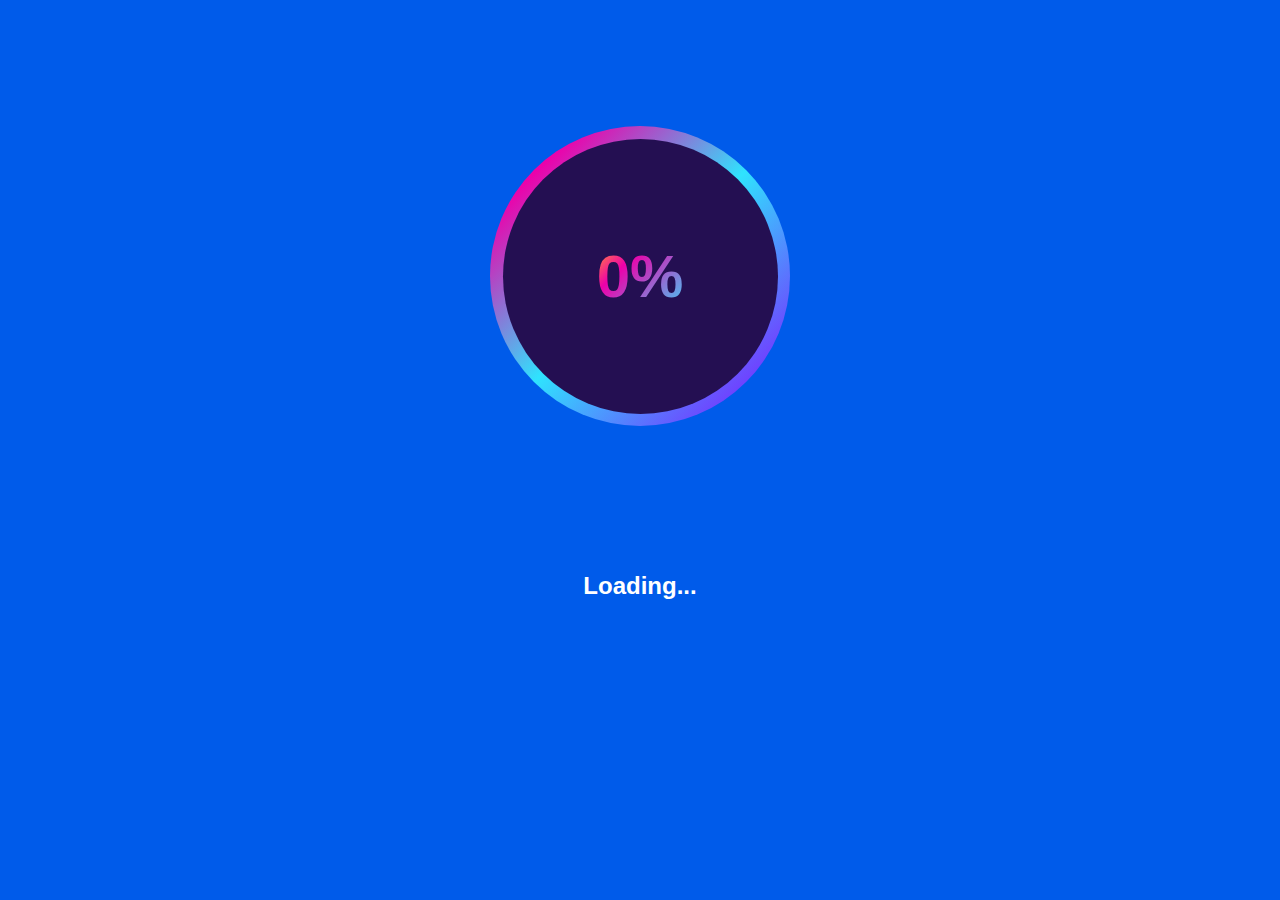
<file: other/start/index.html>
<!DOCTYPE html>
<!-- Created By CodingNepal -->
<html lang="en" dir="ltr">

<head>
    <meta charset="utf-8">
    <title>Gradient Ring or Loader</title>
    <link rel="stylesheet" href="style.css">
    <link rel="icon" type="image/x-icon" href="/images/fav.jpg" style="height: 40px;width: 40px;">
</head>

<body>
    <div class="outer"></div>
    <div class="inner">
        <span title="push to start">0%</span>
        <h2 style="color: white;" class="text">Loading...</h2>
    </div>
    <!-- This is Javascript Code -->
    <script>
        let outer = document.querySelector(".outer");
        let inner = document.querySelector(".inner");
        let percent = document.querySelector("span");
        let count = 0;
        inner.addEventListener('click', function () {
            let loading = setInterval(function () {
                if (count == 100) {
                    outer.classList.remove("active-loader");
                    outer.classList.add("active-loader-2");
                    clearInterval();
                } else {
                    count = count + 2;
                    percent.textContent = count + '%';
                    outer.classList.add("active-loader");
                    if(count === 100){
                        window.location.href = '../index.html';
                    }
                    else{
                        // location.reload();
                    }
                }
            }, 70); //decrease time to fast speed
        });
    </script>
</body>

</html>
</file>
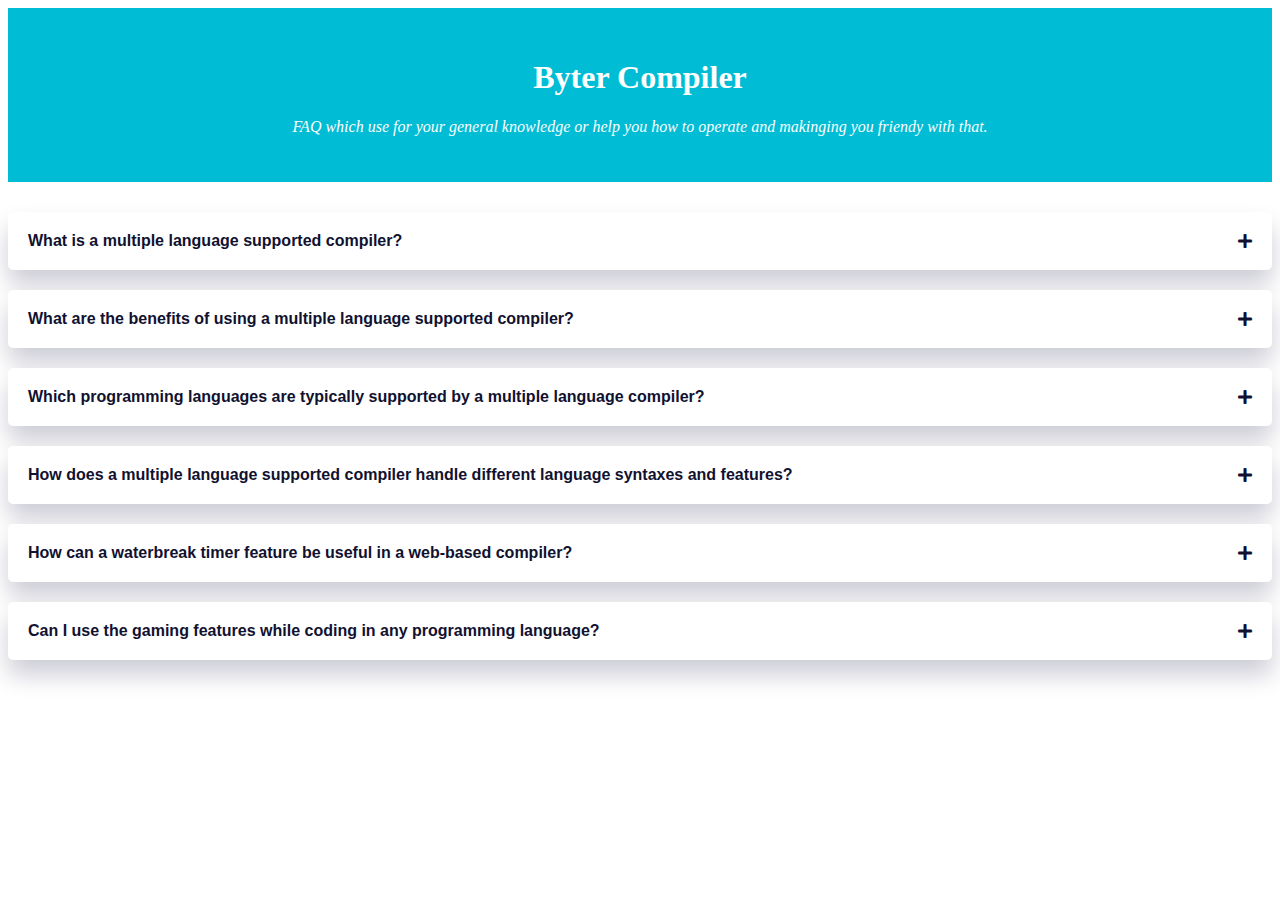
<file: other/faq.html>
<!DOCTYPE html>
<html lang="en">
<head>
    <meta charset="UTF-8">
    <meta http-equiv="X-UA-Compatible" content="IE=edge">
    <meta name="viewport" content="width=device-width, initial-scale=1.0">
    <title>Document</title>
    <link rel="stylesheet" href="https://cdnjs.cloudflare.com/ajax/libs/font-awesome/5.15.2/css/all.min.css">
    <link href="faq.css" rel="stylesheet">
</head>
<body>
    <div class="jumbotron jumbotron-fluid">
        <div class="container">
          <h1 class="display-4"><b>Byter Compiler</b></h1>
          <p class="lead"><i>FAQ  which use for your general knowledge or help you how to operate and makinging you friendy with that.</i></p>
        </div>
        </div>
   
	<div class="boxaccordion">
        <div class="containerwidth">
            <div class="wrapper">
                <button class="toggle">What is a multiple language supported compiler?<i class="fas fa-plus icon"></i></button>
                <div class="content">
                    <p>A multiple language supported compiler is a software tool that can compile and execute programs written in multiple programming languages. It provides a unified platform to write, debug, and run code in different languages without the need for separate compilers for each language.</p>
                </div>
            </div>
            <div class="wrapper">
                <button class="toggle">What are the benefits of using a multiple language supported compiler?<i class="fas fa-plus icon"></i></button>
                <div class="content">
                    <p>- Convenience: You can work with multiple programming languages within a single development environment, eliminating the need to switch between different tools.</p>
                    <p>- Code Reusability: With a multi-language compiler, you can reuse code written in different languages more easily, promoting modular design and reducing duplication.</p>
                    <p>- Learning Flexibility: Developers can experiment with and learn multiple languages without having to install separate compilers or development environments.</p>
                    <p>- Enhanced Collaboration: Teams working on projects involving different languages can collaborate more efficiently by using a single compiler that supports all the required languages.</p>
                </div>
            </div>
            <div class="wrapper">
                <button class="toggle">Which programming languages are typically supported by a multiple language compiler?<i class="fas fa-plus icon"></i></button>
                <div class="content">
                    <p>The languages supported can vary depending on the specific compiler. However, a multiple language supported compiler often includes popular programming languages such as C, C++, Python, JavaScript, Simple Text and others.</p>
                </div>
            </div>
            <div class="wrapper">
                <button class="toggle">How does a multiple language supported compiler handle different language syntaxes and features?<i class="fas fa-plus icon"></i></button>
                <div class="content">
                    <p> The compiler is designed to understand the syntax and features of each supported language. It typically includes separate parsers and compilers for each language, which analyze and translate the code into an intermediate representation or machine code. The compiler uses language-specific rules and transformations to handle the nuances of each language during the compilation process.</p>
                </div>
            </div>
            <div class="wrapper">
                <button class="toggle"> How can a waterbreak timer feature be useful in a web-based compiler?<i class="fas fa-plus icon"></i></button>
                <div class="content">
                    <p>A waterbreak timer feature can be beneficial in a web-based compiler by promoting healthy work habits and reducing the risk of prolonged sitting or eye strain. It encourages users to take short breaks at regular intervals, helping them stay refreshed and maintain their focus while coding.</p>
                </div>
            </div>
            <div class="wrapper">
                <button class="toggle">Can I use the gaming features while coding in any programming language?<i class="fas fa-plus icon"></i></button>
                <div class="content">
                    <p> Yes, the gaming features provided by a web-based multiple language supported compiler are typically language-agnostic. You can utilize these features regardless of the programming language you are using to write your code.
                    </p> 
                        
                </div>
            </div>
        </div>
    </div>
    <script>
        //<![CDATA[
        let toggles = document.getElementsByClassName("toggle");
        let contentDiv = document.getElementsByClassName("content");
        let icons = document.getElementsByClassName("icon");

        for (let i = 0; i < toggles.length; i++) {
            toggles[i].addEventListener("click", () => {
                if (parseInt(contentDiv[i].style.height) != contentDiv[i].scrollHeight) {
                    contentDiv[i].style.height = contentDiv[i].scrollHeight + "px";
                    toggles[i].style.color = "#0084e9";
                    icons[i].classList.remove("fa-plus");
                    icons[i].classList.add("fa-minus");
                } else {
                    contentDiv[i].style.height = "0px";
                    toggles[i].style.color = "#111130";
                    icons[i].classList.remove("fa-minus");
                    icons[i].classList.add("fa-plus");
                }

                for (let j = 0; j < contentDiv.length; j++) {
                    if (j !== i) {
                        contentDiv[j].style.height = 0;
                        toggles[j].style.color = "#111130";
                        icons[j].classList.remove("fa-minus");
                        icons[j].classList.add("fa-plus");
                    }
                }
            });
        }
//]]>ṇ
    </script>
</body>
</html>
</file>
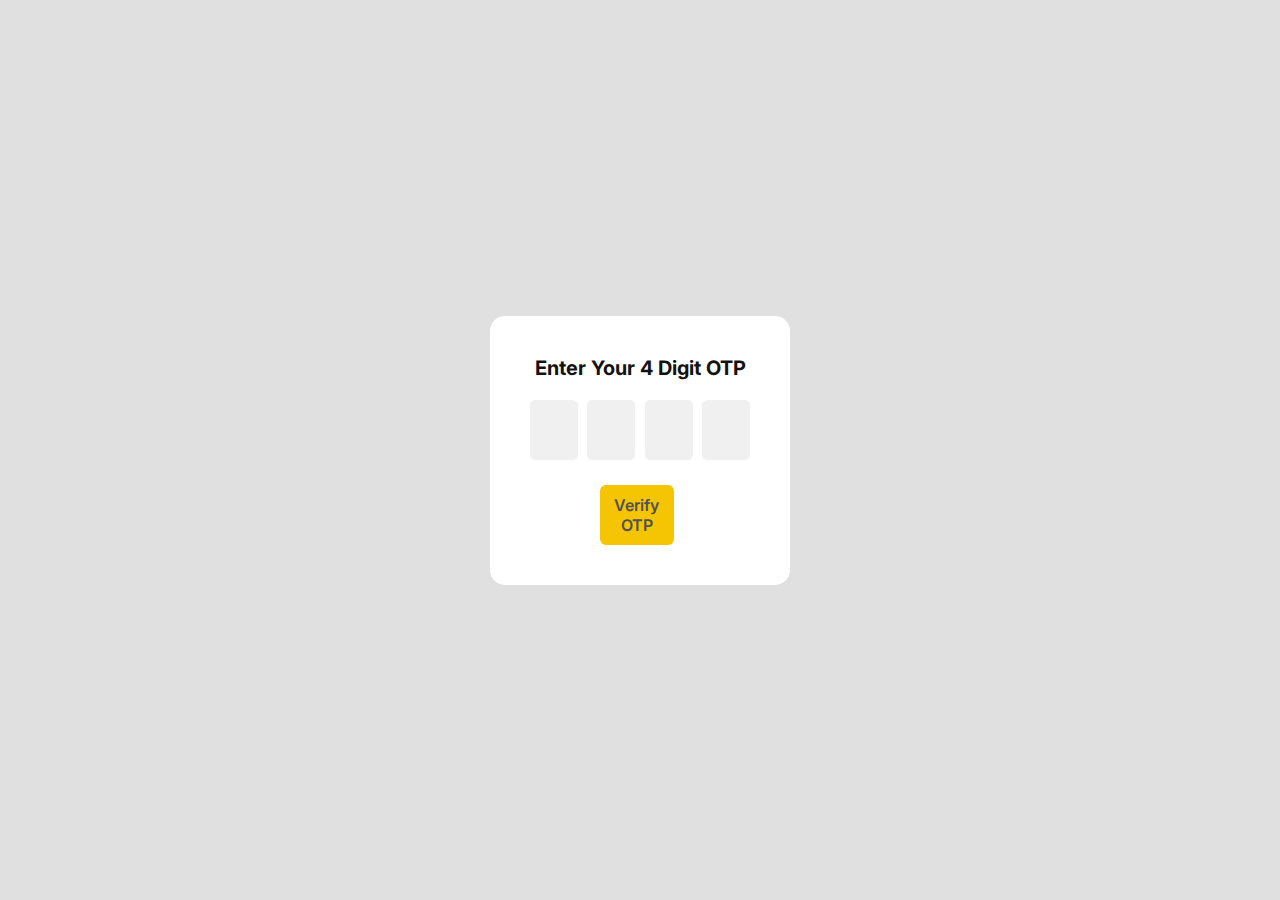
<file: other/otp.html>
<!DOCTYPE html>
<html lang="en">
<head>
    <meta charset="UTF-8">
    <meta name="viewport" content="width=device-width, initial-scale=1.0">
    <title>OTP</title>
    <style>
        @import url("https://fonts.googleapis.com/css2?family=Inter:wght@500;600&disply=swap");
        *{
            margin: 0;
            padding: 0;
            box-sizing: border-box;
            font-family: 'Inter',sans-serif;
        }
        body{
            min-height: 100vh;
            display: flex;
            align-items: center;
            justify-content: center;
            background: #e0e0e0;
        }
        .container{
            width: 300px;
            height: auto;
            padding: 40px 30px;
            background-color: white;
            display: flex;
            flex-direction: column;
            justify-content: center;
            align-items: center;
            border-radius: 15px;
        }
        h4{
            font-size: 20px;
            color: #121212;
        }
        .input_field_box input:focus{
            outline: 1.5px solid #00b991;
            outline-offset:2px;
        }
        form button{
            margin-top: 25px;
            width: 92%;
            color: #525252;
            font-size: 16px;
            padding: 10px 0;
            font-weight: 600;
            border: none;
            border-radius: 6px;
            pointer-events: none;
            cursor: pointer;
            background: #f5c504;
            transition: all 0.2s ease;
        }
        form button.active{
            background: #ffcc00;
            pointer-events: auto;
            color: #000000;
        }
        form button:hover{
            background: #e6b801;
        }
        .form{
            width: 100%;
            height: auto;
            display: flex;
            flex-direction: column;
            align-items: center;
            padding-top:20px;
        }
        .input_field_box{
            width: 100%;
            height: auto;
            display: flex;
            flex-direction: row;
            justify-content: space-evenly;
        }
        .input_field_box input{
            border: none;
            max-width: 20%;
            height: 60px;
            text-align: center;
            border-radius: 5px;
            background: #f0f0f0;
            font-size: 25px;
        }
        .input_field_box input::-webkit-inner-spin-button,
        .input_field_box input::-webkit-outer-spin-button{
            display: none;
        }

    </style>
</head>
<body>
    <div class="container">
        <h4>Enter Your 4 Digit OTP</h4>
        <form action="" class="form">
            <div class="input_field_box">

                <input type="number" name="" id="" max="1">
                <input type="number" name="" id="" max="1">
                <input type="number" name="" id="" max="1">
                <input type="number" name="" id="" max="1">
            </div>
            
            <a href="/"><button>Verify OTP</button></a>
        </form>
    </div>
</body>
</html>
</file>
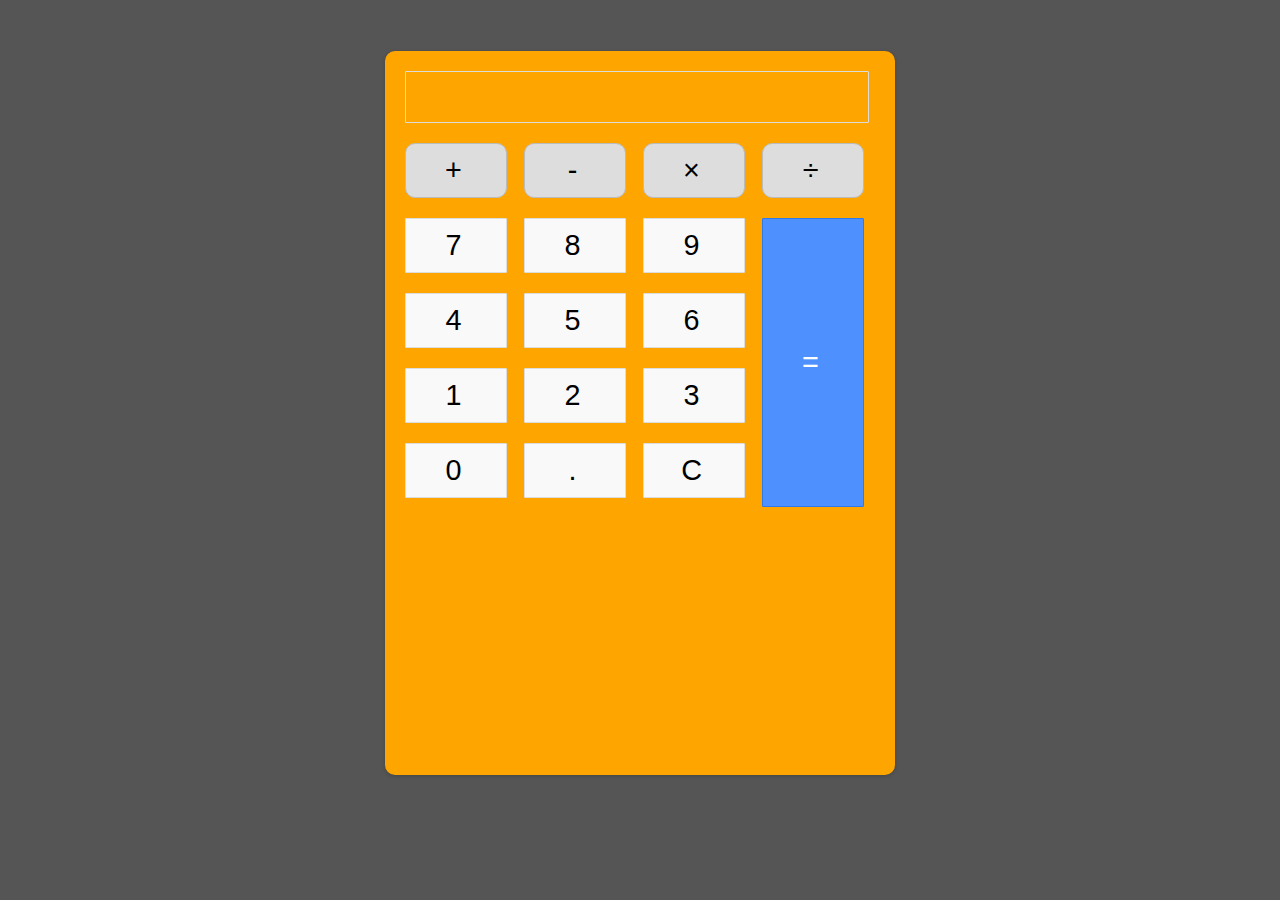
<file: other/games/calc.html>
<!DOCTYPE html>
<html lang="en">

<head>
    <meta charset="UTF-8">
    <meta http-equiv="X-UA-Compatible" content="IE=edge">
    <meta name="viewport" content="width=device-width, initial-scale=1.0">
    <title>Calc</title>
    <style>
        body {
            width: 510px;
            margin: 4% auto;
            font-family: 'Source Sans Pro', sans-serif;
            letter-spacing: 5px;
            font-size: 1.8rem;
            -moz-user-select: none;
            -webkit-user-select: none;
            -ms-user-select: none;
            background-color: #555;
        }

        .calculator {
            padding: 20px;
            -webkit-box-shadow: 0px 1px 4px 0px rgba(0, 0, 0, 0.2);
            box-shadow: 0px 1px 4px 0px rgba(0, 0, 0, 0.2);
            border-radius: 1px;
            background-color: orange;
            border-radius: 10px;
            height: 76vh;
        }

        .input {
            border: 1px solid #ddd;
            border-radius: 1px;
            height: 40px;
            padding-right: 15px;
            padding-top: 10px;
            text-align: right;
            margin-right: 6px;
            font-size: 2.5rem;
            overflow-x: auto;
            transition: all .2s ease-in-out;
        }

        .input:hover {
            border: 1px solid #bbb;
            -webkit-box-shadow: inset 0px 1px 4px 0px rgba(0, 0, 0, 0.2);
            box-shadow: inset 0px 1px 4px 0px rgba(0, 0, 0, 0.2);
        }

        .buttons {
            
        }

        .operators {}

        .operators div {
            display: inline-block;
            border: 1px solid #bbb;
            border-radius: 10px;
            width: 80px;
            text-align: center;
            padding: 10px;
            margin: 20px 4px 10px 0;
            cursor: pointer;
            background-color: #ddd;
            transition: border-color .2s ease-in-out, background-color .2s, box-shadow .2s;
        }

        .operators div:hover {
            background-color: #ddd;
            -webkit-box-shadow: 0px 1px 4px 0px rgba(0, 0, 0, 0.2);
            box-shadow: 0px 1px 4px 0px rgba(0, 0, 0, 0.2);
            border-color: #aaa;
        }

        .operators div:active {
            font-weight: bold;
        }

        .leftPanel {
            display: inline-block;
        }

        .numbers div {
            display: inline-block;
            border: 1px solid #ddd;
            border-radius: 1px;
            width: 80px;
            text-align: center;
            padding: 10px;
            margin: 10px 4px 10px 0;
            cursor: pointer;
            background-color: #f9f9f9;
            transition: border-color .2s ease-in-out, background-color .2s, box-shadow .2s;
        }

        .numbers div:hover {
            background-color: #f1f1f1;
            -webkit-box-shadow: 0px 1px 4px 0px rgba(0, 0, 0, 0.2);
            box-shadow: 0px 1px 4px 0px rgba(0, 0, 0, 0.2);
            border-color: #bbb;
        }

        .numbers div:active {
            font-weight: bold;
        }

        div.equal {
            display: inline-block;
            border: 1px solid #3079ED;
            border-radius: 1px;
            width: 17%;
            text-align: center;
            padding: 127px 10px;
            margin: 10px 6px 10px 0;
            vertical-align: top;
            cursor: pointer;
            color: #FFF;
            background-color: #4d90fe;
            transition: all .2s ease-in-out;
        }

        div.equal:hover {
            background-color: #307CF9;
            -webkit-box-shadow: 0px 1px 4px 0px rgba(0, 0, 0, 0.2);
            box-shadow: 0px 1px 4px 0px rgba(0, 0, 0, 0.2);
            border-color: #1857BB;
        }

        div.equal:active {
            font-weight: bold;
        }
    </style>
</head>

<body>
    <div class="calculator">
        <div class="input" id="input"></div>
        <div class="buttons">
            <div class="operators">
                <div>+</div>
                <div>-</div>
                <div>&times;</div>
                <div>&divide;</div>
            </div>
            <div class="leftPanel">
                <div class="numbers">
                    <div>7</div>
                    <div>8</div>
                    <div>9</div>
                </div>
                <div class="numbers">
                    <div>4</div>
                    <div>5</div>
                    <div>6</div>
                </div>
                <div class="numbers">
                    <div>1</div>
                    <div>2</div>
                    <div>3</div>
                </div>
                <div class="numbers">
                    <div>0</div>
                    <div>.</div>
                    <div id="clear">C</div>
                </div>
            </div>
            <div class="equal" id="result">=</div>
        </div>
    </div>
</body>

<script>
    "use strict";

    var input = document.getElementById('input'), // input/output button
        number = document.querySelectorAll('.numbers div'), // number buttons
        operator = document.querySelectorAll('.operators div'), // operator buttons
        result = document.getElementById('result'), // equal button
        clear = document.getElementById('clear'), // clear button
        resultDisplayed = false; // flag to keep an eye on what output is displayed

    // adding click handlers to number buttons
    for (var i = 0; i < number.length; i++) {
        number[i].addEventListener("click", function (e) {

            // storing current input string and its last character in variables - used later
            var currentString = input.innerHTML;
            var lastChar = currentString[currentString.length - 1];

            // if result is not diplayed, just keep adding
            if (resultDisplayed === false) {
                input.innerHTML += e.target.innerHTML;
            } else if (resultDisplayed === true && lastChar === "+" || lastChar === "-" || lastChar === "×" || lastChar === "÷") {
                // if result is currently displayed and user pressed an operator
                // we need to keep on adding to the string for next operation
                resultDisplayed = false;
                input.innerHTML += e.target.innerHTML;
            } else {
                // if result is currently displayed and user pressed a number
                // we need clear the input string and add the new input to start the new opration
                resultDisplayed = false;
                input.innerHTML = "";
                input.innerHTML += e.target.innerHTML;
            }

        });
    }

    // adding click handlers to number buttons
    for (var i = 0; i < operator.length; i++) {
        operator[i].addEventListener("click", function (e) {

            // storing current input string and its last character in variables - used later
            var currentString = input.innerHTML;
            var lastChar = currentString[currentString.length - 1];

            // if last character entered is an operator, replace it with the currently pressed one
            if (lastChar === "+" || lastChar === "-" || lastChar === "×" || lastChar === "÷") {
                var newString = currentString.substring(0, currentString.length - 1) + e.target.innerHTML;
                input.innerHTML = newString;
            } else if (currentString.length == 0) {
                // if first key pressed is an opearator, don't do anything
                console.log("enter a number first");
            } else {
                // else just add the operator pressed to the input
                input.innerHTML += e.target.innerHTML;
            }

        });
    }

    // on click of 'equal' button
    result.addEventListener("click", function () {

        // this is the string that we will be processing eg. -10+26+33-56*34/23
        var inputString = input.innerHTML;

        // forming an array of numbers. eg for above string it will be: numbers = ["10", "26", "33", "56", "34", "23"]
        var numbers = inputString.split(/\+|\-|\×|\÷/g);

        // forming an array of operators. for above string it will be: operators = ["+", "+", "-", "*", "/"]
        // first we replace all the numbers and dot with empty string and then split
        var operators = inputString.replace(/[0-9]|\./g, "").split("");

        console.log(inputString);
        console.log(operators);
        console.log(numbers);
        console.log("----------------------------");

        // now we are looping through the array and doing one operation at a time.
        // first divide, then multiply, then subtraction and then addition
        // as we move we are alterning the original numbers and operators array
        // the final element remaining in the array will be the output

        var divide = operators.indexOf("÷");
        while (divide != -1) {
            numbers.splice(divide, 2, numbers[divide] / numbers[divide + 1]);
            operators.splice(divide, 1);
            divide = operators.indexOf("÷");
        }

        var multiply = operators.indexOf("×");
        while (multiply != -1) {
            numbers.splice(multiply, 2, numbers[multiply] * numbers[multiply + 1]);
            operators.splice(multiply, 1);
            multiply = operators.indexOf("×");
        }

        var subtract = operators.indexOf("-");
        while (subtract != -1) {
            numbers.splice(subtract, 2, numbers[subtract] - numbers[subtract + 1]);
            operators.splice(subtract, 1);
            subtract = operators.indexOf("-");
        }

        var add = operators.indexOf("+");
        while (add != -1) {
            // using parseFloat is necessary, otherwise it will result in string concatenation :)
            numbers.splice(add, 2, parseFloat(numbers[add]) + parseFloat(numbers[add + 1]));
            operators.splice(add, 1);
            add = operators.indexOf("+");
        }

        input.innerHTML = numbers[0]; // displaying the output

        resultDisplayed = true; // turning flag if result is displayed
    });

    // clearing the input on press of clear
    clear.addEventListener("click", function () {
        input.innerHTML = "";
    })
</script>

</html>
</file>
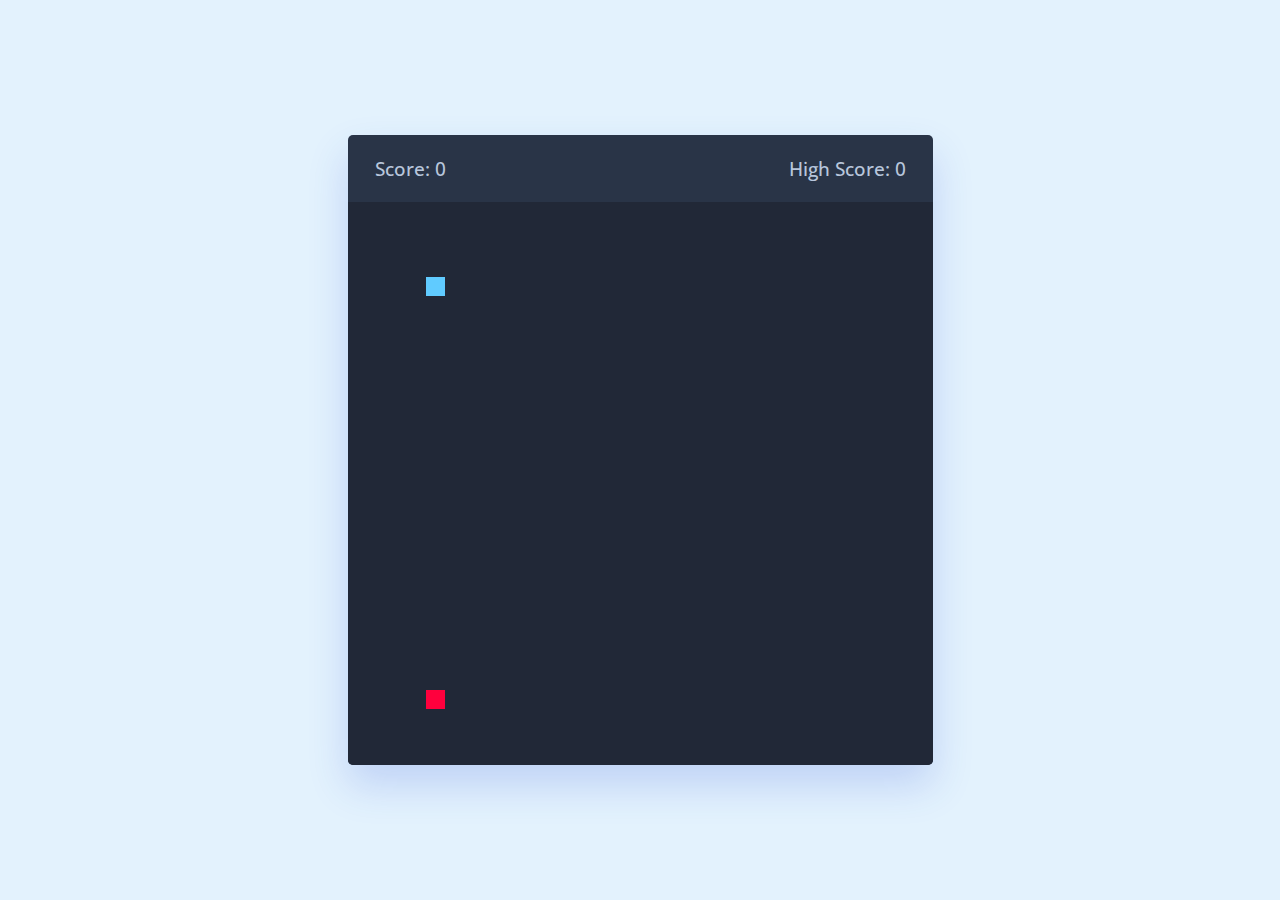
<file: other/games/snake.html>
<!DOCTYPE html>
<!-- Coding By CodingNepal - youtube.com/codingnepal -->
<html lang="en" dir="ltr">
  <head>
    <meta charset="utf-8">
    <title>Snake Game JavaScript | CodingNepal</title>
    <link rel="stylesheet" href="snake.css">
    <meta name="viewport" content="width=device-width, initial-scale=1.0">
    <link rel="stylesheet" href="https://cdnjs.cloudflare.com/ajax/libs/font-awesome/6.3.0/css/all.min.css">
    <script src="snake.js" defer></script>
  </head>
  <body>
    <div class="wrapper">
      <div class="game-details">
        <span class="score">Score: 0</span>
        <span class="high-score">High Score: 0</span>
      </div>
      <div class="play-board"></div>
      <div class="controls">
        <i data-key="ArrowLeft" class="fa-solid fa-arrow-left-long"></i>
        <i data-key="ArrowUp" class="fa-solid fa-arrow-up-long"></i>
        <i data-key="ArrowRight" class="fa-solid fa-arrow-right-long"></i>
        <i data-key="ArrowDown" class="fa-solid fa-arrow-down-long"></i>
      </div>
    </div>

  </body>
</html>
</file>
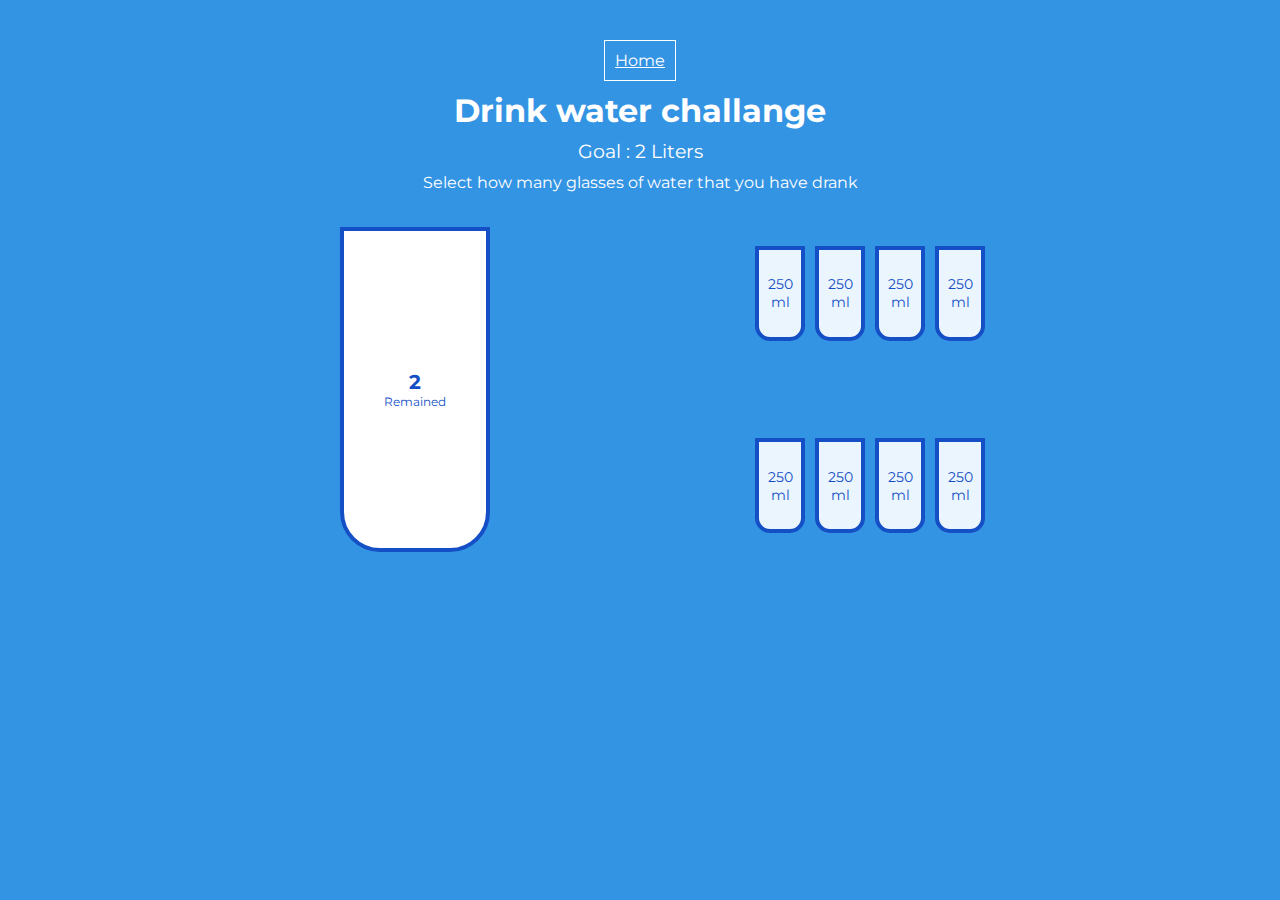
<file: other/games/water.html>
<!DOCTYPE html>
<html lang="en">

<head>
    <meta charset="UTF-8">
    <meta http-equiv="X-UA-Compatible" content="IE=edge">
    <meta name="viewport" content="width=device-width, initial-scale=1.0">
    <link rel="stylesheet" href="water.css">
    <title>Water remaider</title>
</head>

<body>
    <a href="/index.html" style="border: 1px solid white;padding: 10px;color: white;">Home</a>
    <h1>Drink water challange</h1>
    <h3>Goal : 2 Liters</h3>
    <p class="text">Select how many glasses of water that you have drank</p>
    <div class="container">

        <div class="cup" style="margin-left: 25%;">
            <div class="remained" id="remained">
                <span id="liters"></span>
                <small>Remained</small>
            </div>

            <div class="percentage" id="percentage"></div>
        </div>

        
        <div class="cups" style="margin-left: 20%;">
            <div class="cup cup-small">250 ml</div>
            <div class="cup cup-small">250 ml</div>
            <div class="cup cup-small">250 ml</div>
            <div class="cup cup-small">250 ml</div>
            <div class="cup cup-small">250 ml</div>
            <div class="cup cup-small">250 ml</div>
            <div class="cup cup-small">250 ml</div>
            <div class="cup cup-small">250 ml</div>
        </div>
    </div>

    <script src="water.js"></script>
</body>

</html>
</file>
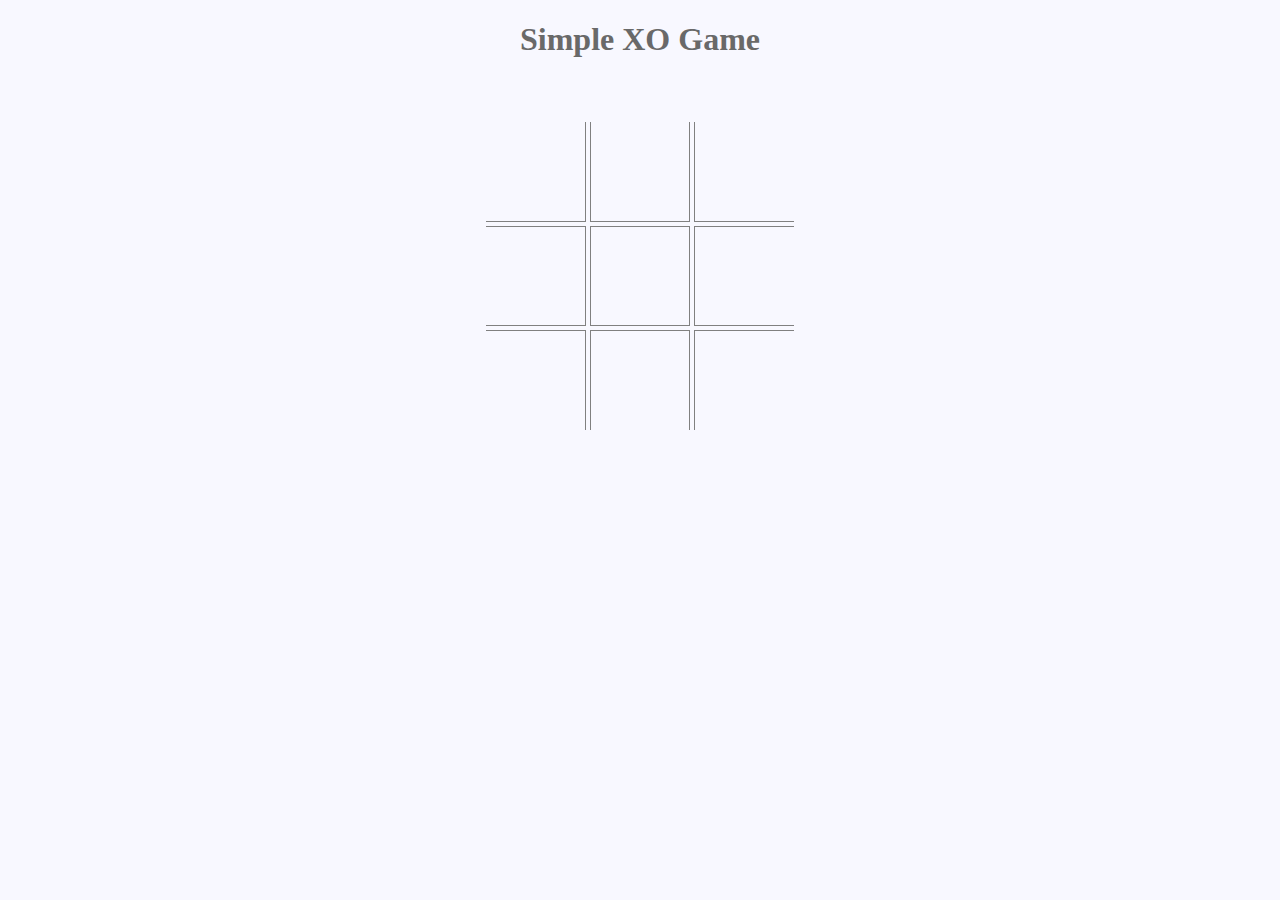
<file: other/games/xo.html>
<!DOCTYPE html>
<html lang="en">

<head>
    <meta charset="UTF-8">
    <meta http-equiv="X-UA-Compatible" content="IE=edge">
    <meta name="viewport" content="width=device-width, initial-scale=1.0">
    <link rel="stylesheet" href="xo.css">
    <title>Day #6 - XO Game | AsmrProg</title>
</head>

<body>
    <h1>Simple XO Game</h1>
    <div id="container">
        <div class="block">
            <div id="box1" class="box top left">
                <span data-player="none" onclick="play(this)">&nbsp;</span>
            </div>
            <div id="box2" class="box top">
                <span data-player="none" onclick="play(this)">&nbsp;</span>
            </div>
            <div id="box3" class="box top right">
                <span data-player="none" onclick="play(this)">&nbsp;</span>
            </div>
        </div>
        <div class="block">
            <div id="box4" class="box left">
                <span data-player="none" onclick="play(this)">&nbsp;</span>
            </div>
            <div id="box5" class="box">
                <span data-player="none" onclick="play(this)">&nbsp;</span>
            </div>
            <div id="box6" class="box right">
                <span data-player="none" onclick="play(this)">&nbsp;</span>
            </div>
        </div>
        <div class="block">
            <div id="box7" class="box bottom left">
                <span data-player="none" onclick="play(this)">&nbsp;</span>
            </div>
            <div id="box8" class="box bottom">
                <span data-player="none" onclick="play(this)">&nbsp;</span>
            </div>
            <div id="box9" class="box bottom right">
                <span data-player="none" onclick="play(this)">&nbsp;</span>
            </div>
        </div>
    </div>

    <script src="xo.js"></script>
</body>

</html>
</file>
<file: other/start/style.css>
html,
body {
  display: flex;
  align-items: center;
  justify-content: center;
  /* height: 100vh; */
  font-family: sans-serif;
  /* background: #240f52; */
  background-image: linear-gradient(to top, #005bea 100%, #005bea 100%);
  overflow: hidden;
  margin-top: 7vh;
}

.outer {
  height: 300px;
  width: 300px;
  background: linear-gradient(135deg, #FEED07 0%, #FE6A50 5%, #ED00AA 15%, #2FE3FE 50%, #8900FF 100%);
  border-radius: 50%;
}

.inner {
  position: absolute;
  width: 275px;
  height: 275px;
  text-align: center;
  line-height: 275px;
  background: #240f52;
  border-radius: 50%;
  cursor: default;
  /* opacity: 0; */
}

.inner span {
  font-size: 60px;
  font-weight: 800;
  background: linear-gradient(135deg, #FEED07 0%, #FE6A50 5%, #ED00AA 15%, #2FE3FE 50%, #8900FF 100%);
  color: transparent;
  -webkit-background-clip: text;
  background-size: 300%;
}

.outer.active-loader {
  animation: rotate 2s ease infinite;
}

.text{
  justify-content: top;
  text-align: top;
  align-items: top;
}
@keyframes rotate {
  to {
    transform: rotate(360deg);
  }
}

.outer.active-loader-2 {
  animation: rotate2 3s ease;
}

@keyframes rotate2 {
  to {
    transform: rotate(360deg);
  }
}
</file>
<file: other/faq.css>
.jumbotron {
    padding-top: 30px;
    padding-bottom: 30px;
    margin-bottom: 30px;
    color: inherit;
    background-color: #00bcd4;
    text-align: center;
    color: #fff;
}
.containerwidth {
    width: 100%;
}
.wrapper {
    background-color: #ffffff;
    padding: 10px 20px;
    margin-bottom: 20px;
    border-radius: 5px;
    -webkit-box-shadow: 0 15px 25px rgba(0, 0, 50, 0.2);
    box-shadow: 0 15px 25px rgba(0, 0, 50, 0.2);
}
.toggle,
.content {
    font-family: "Poppins", sans-serif;
}
.toggle {
    width: 100%;
    background-color: transparent;
    display: -webkit-box;
    display: -ms-flexbox;
    display: flex;
    -webkit-box-align: center;
    -ms-flex-align: center;
    align-items: center;
    -webkit-box-pack: justify;
    -ms-flex-pack: justify;
    justify-content: space-between;
    font-size: 16px;
    color: #111130;
    font-weight: 600;
    border: none;
    outline: none;
    cursor: pointer;
    padding: 10px 0;
}
.content {
    position: relative;
    font-size: 14px;
    text-align: justify;
    line-height: 30px;
    height: 0;
    overflow: hidden;
    -webkit-transition: all 1s;
    -o-transition: all 1s;
    transition: all 1s;
}
</file>
<file: other/games/snake.css>
/* Import Google font */
@import url('https://fonts.googleapis.com/css2?family=Open+Sans:wght@400;500;600;700&display=swap');
* {
  margin: 0;
  padding: 0;
  box-sizing: border-box;
  font-family: 'Open Sans', sans-serif;
}
body {
  display: flex;
  align-items: center;
  justify-content: center;
  min-height: 100vh;
  background: #E3F2FD;
}
.wrapper {
  width: 65vmin;
  height: 70vmin;
  display: flex;
  overflow: hidden;
  flex-direction: column;
  justify-content: center;
  border-radius: 5px;
  background: #293447;
  box-shadow: 0 20px 40px rgba(52, 87, 220, 0.2);
}
.game-details {
  color: #B8C6DC;
  font-weight: 500;
  font-size: 1.2rem;
  padding: 20px 27px;
  display: flex;
  justify-content: space-between;
}
.play-board {
  height: 100%;
  width: 100%;
  display: grid;
  background: #212837;
  grid-template: repeat(30, 1fr) / repeat(30, 1fr);
}
.play-board .food {
  background: #FF003D;
}
.play-board .head {
  background: #60CBFF;
}

.controls {
  display: none;
  justify-content: space-between;
}
.controls i {
  padding: 25px 0;
  text-align: center;
  font-size: 1.3rem;
  color: #B8C6DC;
  width: calc(100% / 4);
  cursor: pointer;
  border-right: 1px solid #171B26;
}

@media screen and (max-width: 800px) {
  .wrapper {
    width: 90vmin;
    height: 115vmin;
  }
  .game-details {
    font-size: 1rem;
    padding: 15px 27px;
  }
  .controls {
    display: flex;
  }
  .controls i {
    padding: 15px 0;
    font-size: 1rem;
  }
}
</file>
<file: other/games/water.css>
@import url('https://fonts.googleapis.com/css?family=Montserrat:400,600&display=swap');

:root {
    --border-color: #144fc6;
    --fill-color: #6ab3f8;
}

* {
    box-sizing: border-box;
}

body {
    background-color: #3494e4;
    color: #fff;
    font-family: 'Montserrat', sans-serif;
    display: flex;
    flex-direction: column;
    align-items: center;
    margin: 40px;
}

h1 {
    margin: 10px 0 0;
}

h3 {
    font-weight: 400;
    margin: 10px 0;
}

.container{
    display: flex;
    flex-direction: row;
    width: 100%;
}
.cup {
    background-color: #fff;
    border: 4px solid var(--border-color);
    color: var(--border-color);
    border-radius: 0 0 40px 40px;
    height: 325px;
    width: 150px;
    margin: 30px 0;
    display: flex;
    flex-direction: column;
    overflow: hidden;
}

.cup.cup-small {
    height: 95px;
    width: 50px;
    border-radius: 0 0 15px 15px;
    background-color: rgba(255, 255, 255, 0.9);
    cursor: pointer;
    font-size: 14px;
    align-items: center;
    justify-content: center;
    text-align: center;
    margin: 5px;
    transition: 0.3s ease;
}

.cup.cup-small.full {
    background-color: var(--fill-color);
    color: #fff;
}

.cups {
    display: flex;
    flex-wrap: wrap;
    width: 280px;
    align-items: center;
    justify-content: center;
}

.remained {
    display: flex;
    flex-direction: column;
    align-items: center;
    justify-content: center;
    text-align: center;
    flex: 1;
    transition: 0.3s ease;
}

.remained span{
    font-size: 20px;
    font-weight: bold;
}
.remained small{
    font-size: 12px;
}

.percentage{
    background-color: var(--fill-color);
    display: flex;
    align-items: center;
    justify-content: center;
    font-weight: bold;
    font-size: 30px;
    height: 0;
    transition: 0.3s ease;
}
.text{
    text-align: right;
    margin: 0 0 5px;
}
</file>
<file: other/games/xo.css>
body{
    background: ghostwhite;
    color: dimgray;
    font-family: serif;
    text-align: center;
}

h1{
    font-size: 2rem;
}

#container{
    margin: 5% auto;
    border-radius: 5px;
    text-align: center;
}

.box{
    display: inline-block;
    border: 1px solid gray;
    width: 100px;
    height: 100px;
    text-align: center;
    box-sizing: border-box;
    padding: 0;
}

span{
    position: absolute;
    font-size: 75px;
    font-family: sans-serif;
    text-align: center;
    height: 75px;
    width: 75px;
    padding: 0;
    margin: 5px;
    margin-left: -35px;
}

.top{
    border-top: none;
}

.bottom{
    border-bottom: none;
}

.left{
    border-left: none;
}

.right{
    border-right: none;
}

.alert{
    height: 75px;
    width: 125px;
    display: inline-block;
    background: ghostwhite;
    position: relative;
    z-index: 10;
    margin-top: -50%;
    border-radius: 20px;
    box-shadow: 0 0 75px 2px dimgray;
    animation: larger 0.5s;
    animation-fill-mode: forwards;
    box-sizing: content-box;
    padding: 30px;
    bottom: 50px;
    top: 0;
}

button{
    background: dimgray;
    border-radius: 2px;
    color: ghostwhite;
    border: none;
    outline: none;
}

button:focus{
    background: silver;
}

.activeBox{
    background: silver;
}

@keyframes larger{
    from{
        height: 75px;
        width: 125px;
    }

    to{
        height: 100px;
        width: 250px;
    }

}
</file>
